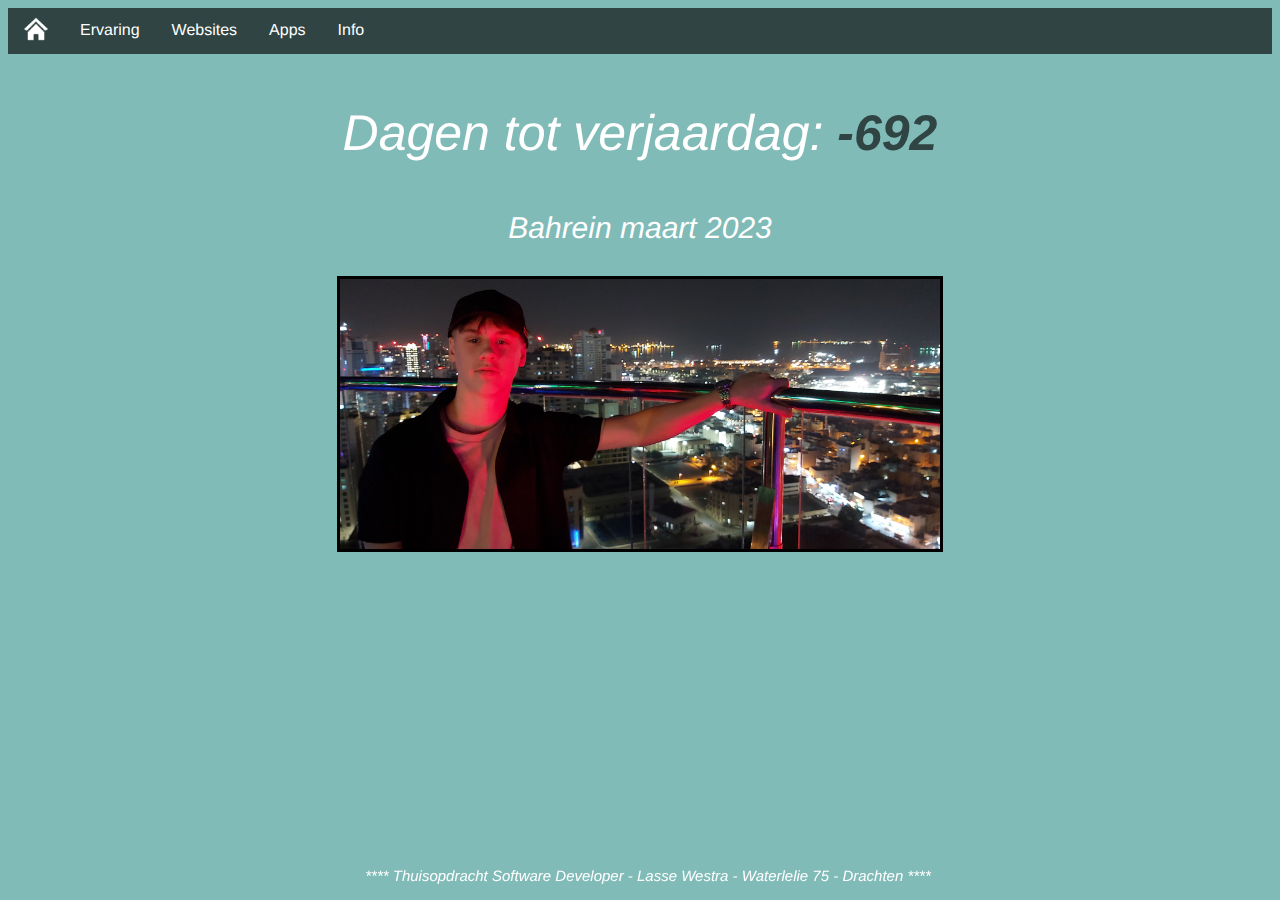
<file: index.html>
<!DOCTYPE html>
<!-- home/index pagina van de F1Lasse website -->
<html lang="nl">

<head>
  <meta charset="UTF-8">
  <title>Homepage F1Lasse</title>
  <link rel="stylesheet" href="resources/css/style.css">
  <link rel="stylesheet" href="resources/css/menu.css">
</head>

<body>

  <!-- het hoofdmenu -->
  <ul class="menu">
    <li class="menu-item"><a class="active" href="index.html"><img src="resources/pictures/home.png" alt="home"></a></li>
    <li class="menu-item"><a href="pagina2.html">Ervaring</a></li>
    <li class="menu-item"><a href="pagina3.html">Websites</a></li>
    <li class="menu-item"><a href="pagina4.html">Apps</a></li>
    <li class="menu-item"><a href="pagina5.html">Info</a></li>
  </ul>

  <p class="header">Dagen tot verjaardag: <strong class="text-donkergroen" id="dagenTeGaan"></strong></p>

  <script>
    // JavaScript functie om aantal dagen van vandaag tot een datum
    function dagenTotVerjaardag() {
      var vandaag = new Date();
      var aug24_2024 = new Date("2024-09-02");
      var diff = aug24_2024 - vandaag;
      var dag = 1000 * 60 * 60 * 24;
      var dagenTot = Math.ceil(diff / dag);
      return dagenTot;
    }

    // Het aantal dagen tot aan zandvoor op de site invullen
    var dagenOver = dagenTotVerjaardag();
    document.getElementById("dagenTeGaan").textContent = dagenOver;
  </script>

  <p class="headline">Bahrein maart 2023</p>
  
  <img src="resources/pictures/lasse.jpg" alt="lasse" width="600" class="picture_centr_zrand">


  

  <!-- footer met scrollende nieuws banner -->
  <footer>
    <div class="scrolling-banner">
      <p>**** Thuisopdracht Software Developer - Lasse Westra - Waterlelie 75 - Drachten ****</p>
    </div>
  </footer>

</body>

</html>
</file>
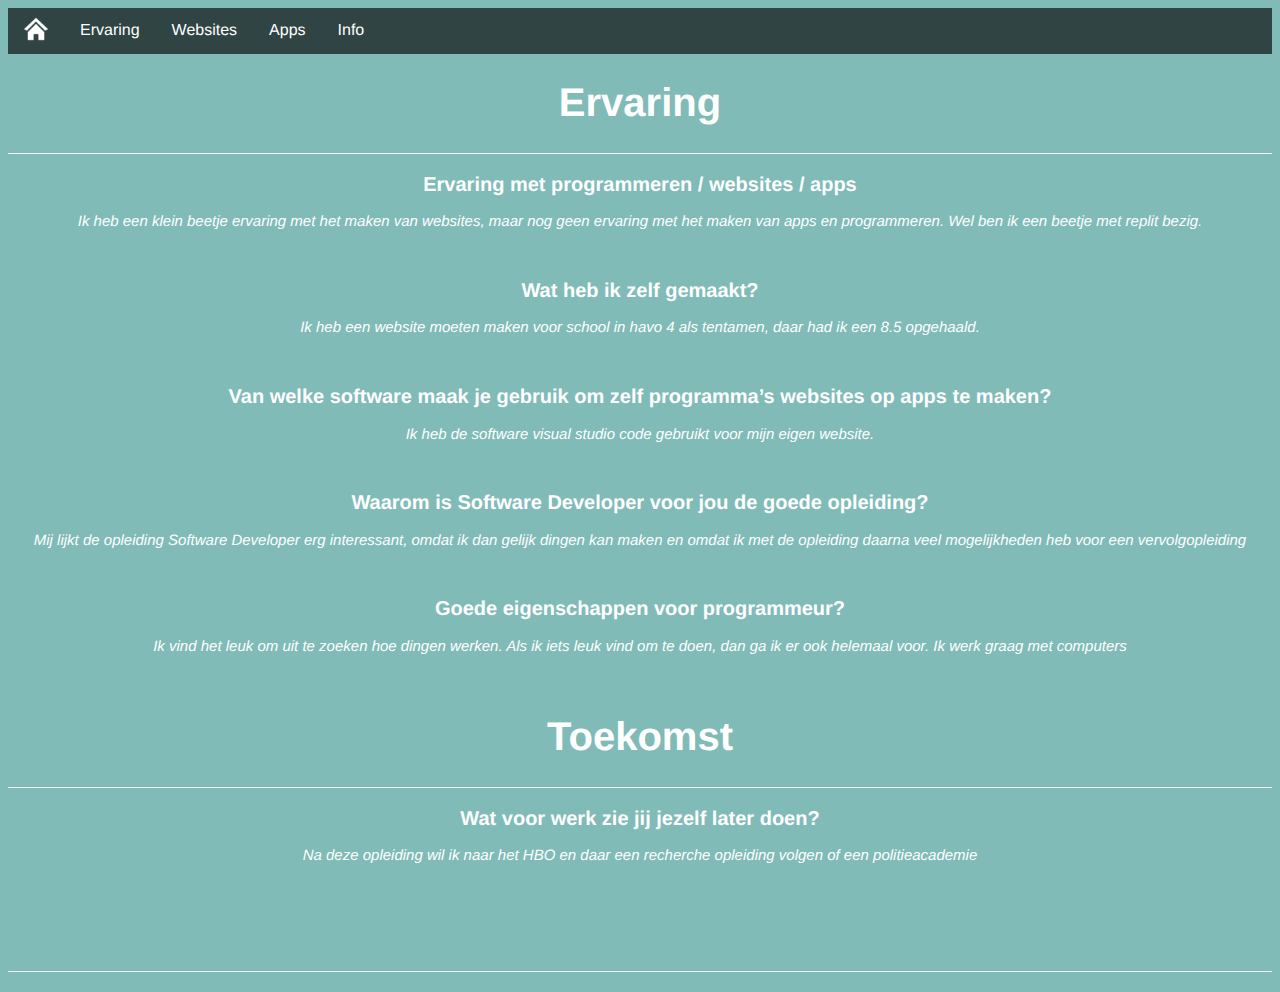
<file: pagina2.html>
<!DOCTYPE html>
<!-- Pagina met informatie en contactgegevens van de website -->
<html lang="nl">

<head>
    <meta charset="UTF-8">
    <title>Info Page</title>
    <link rel="stylesheet" href="resources/css/style.css">
    <link rel="stylesheet" href="resources/css/menu.css">
</head>

<body>
    <!-- het hoofdmenu -->
    <ul class="menu">
        <li class="menu-item"><a class="active" href="index.html"><img src="resources/pictures/home.png" alt="home"></a></li>
        <li class="menu-item"><a href="pagina2.html">Ervaring</a></li>
        <li class="menu-item"><a href="pagina3.html">Websites</a></li>
        <li class="menu-item"><a href="pagina4.html">Apps</a></li>
        <li class="menu-item"><a href="pagina5.html">Info</a></li>
    </ul>
    
    <h1>Ervaring</h1>
    <hr>
    <h2>Ervaring met programmeren / websites / apps</h2>
    <p class="infotext">Ik heb een klein beetje ervaring met het maken van websites, 
        maar nog geen ervaring met het maken van apps en programmeren. Wel ben ik een beetje met replit bezig.</p>
    <br>

    <h2>Wat heb ik zelf gemaakt?</h2>
    <p class="infotext">Ik heb een website moeten maken voor school in havo 4 als tentamen, daar had ik een 8.5 opgehaald.</p>
    <br>

    <h2>Van welke software maak je gebruik om zelf programma’s websites op apps te maken?</h2>
    <p class="infotext">Ik heb de software visual studio code gebruikt voor mijn eigen website.</p>
    <br>

    <h2>Waarom is Software Developer voor jou de goede opleiding? </h2>
    <p class="infotext">Mij lijkt de opleiding Software Developer erg interessant, omdat ik dan gelijk dingen kan maken 
        en omdat ik met de opleiding daarna veel mogelijkheden heb voor een vervolgopleiding</p>
    
    <br>
    <h2>Goede eigenschappen voor programmeur? </h2>
    <p class="infotext">Ik vind het leuk om uit te zoeken hoe dingen werken. 
        Als ik iets leuk vind om te doen, dan ga ik er ook helemaal voor. Ik werk graag met computers</p>

    <br>

    <h1>Toekomst</h1>
    <hr>
    <h2>Wat voor werk zie jij jezelf later doen?</h2>
    <p class="infotext">Na deze opleiding wil ik naar het HBO en daar een recherche opleiding volgen of 
        een politieacademie </p>
    <br>
    <br><br><br>

    <hr>

    

</body>

</html>
</file>
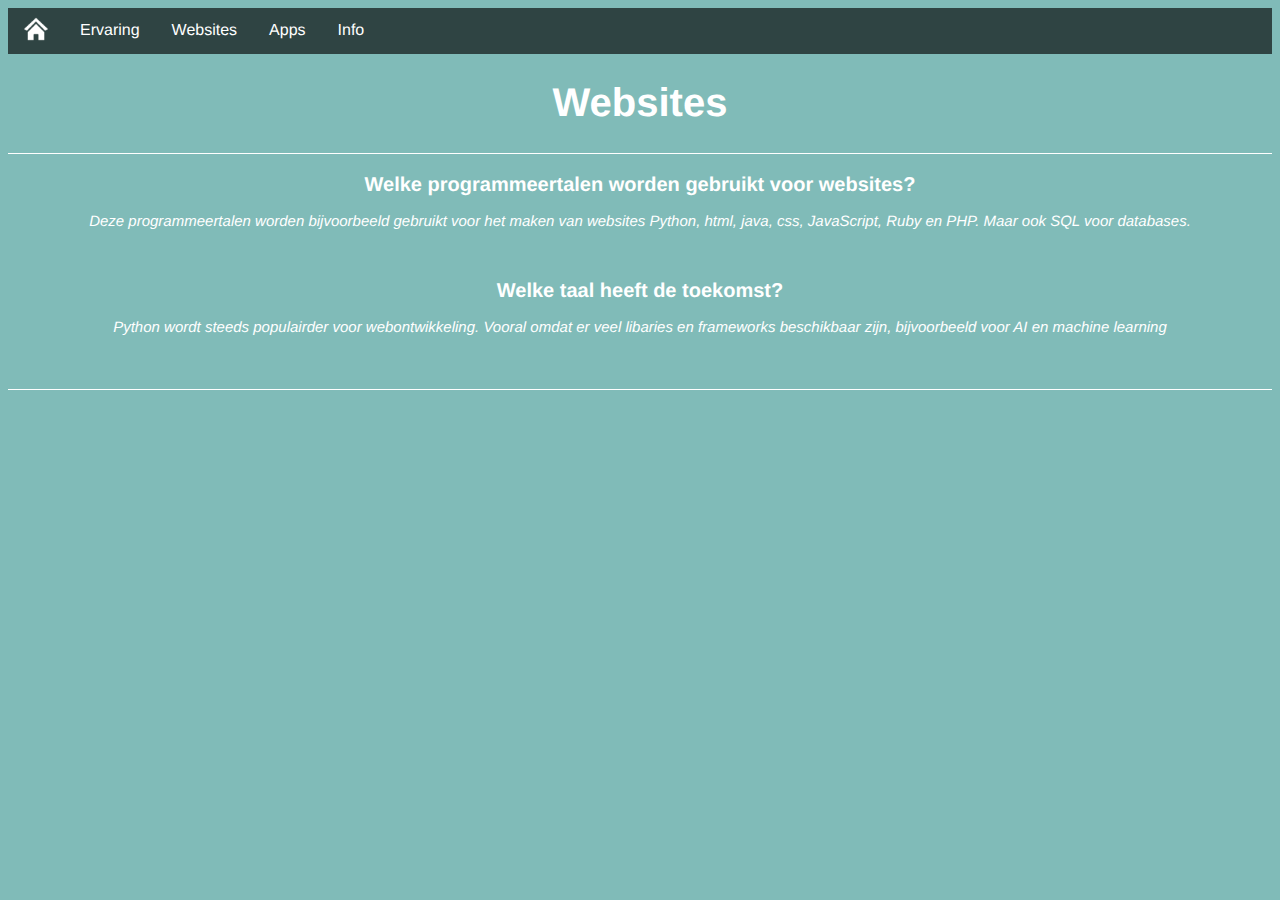
<file: pagina3.html>
<!DOCTYPE html>
<!-- Pagina met informatie over het maken van websites -->
<html lang="nl">

<head>
    <meta charset="UTF-8">
    <title>Info Page</title>
    <link rel="stylesheet" href="resources/css/style.css">
    <link rel="stylesheet" href="resources/css/menu.css">
</head>

<body>
    <!-- het hoofdmenu -->
    <ul class="menu">
        <li class="menu-item"><a class="active" href="index.html"><img src="resources/pictures/home.png" alt="home"></a></li>
        <li class="menu-item"><a href="pagina2.html">Ervaring</a></li>
        <li class="menu-item"><a href="pagina3.html">Websites</a></li>
        <li class="menu-item"><a href="pagina4.html">Apps</a></li>
        <li class="menu-item"><a href="pagina5.html">Info</a></li>
    </ul>
    
    <h1>Websites</h1>
    <hr>
    <h2>Welke programmeertalen worden gebruikt voor websites?</h2>
    <p class="infotext">Deze programmeertalen worden bijvoorbeeld gebruikt voor het maken van 
        websites Python, html, java, css, JavaScript, Ruby en PHP. Maar ook SQL voor databases.    
    </p>
    <br>

    <h2>Welke taal heeft de toekomst?</h2>
    <p class="infotext">Python wordt steeds populairder voor webontwikkeling. 
        Vooral omdat er veel libaries en frameworks beschikbaar zijn, bijvoorbeeld voor AI en machine learning </p>
    <br>

    
    <hr>
    <br><br><br>
    

</body>

</html>
</file>
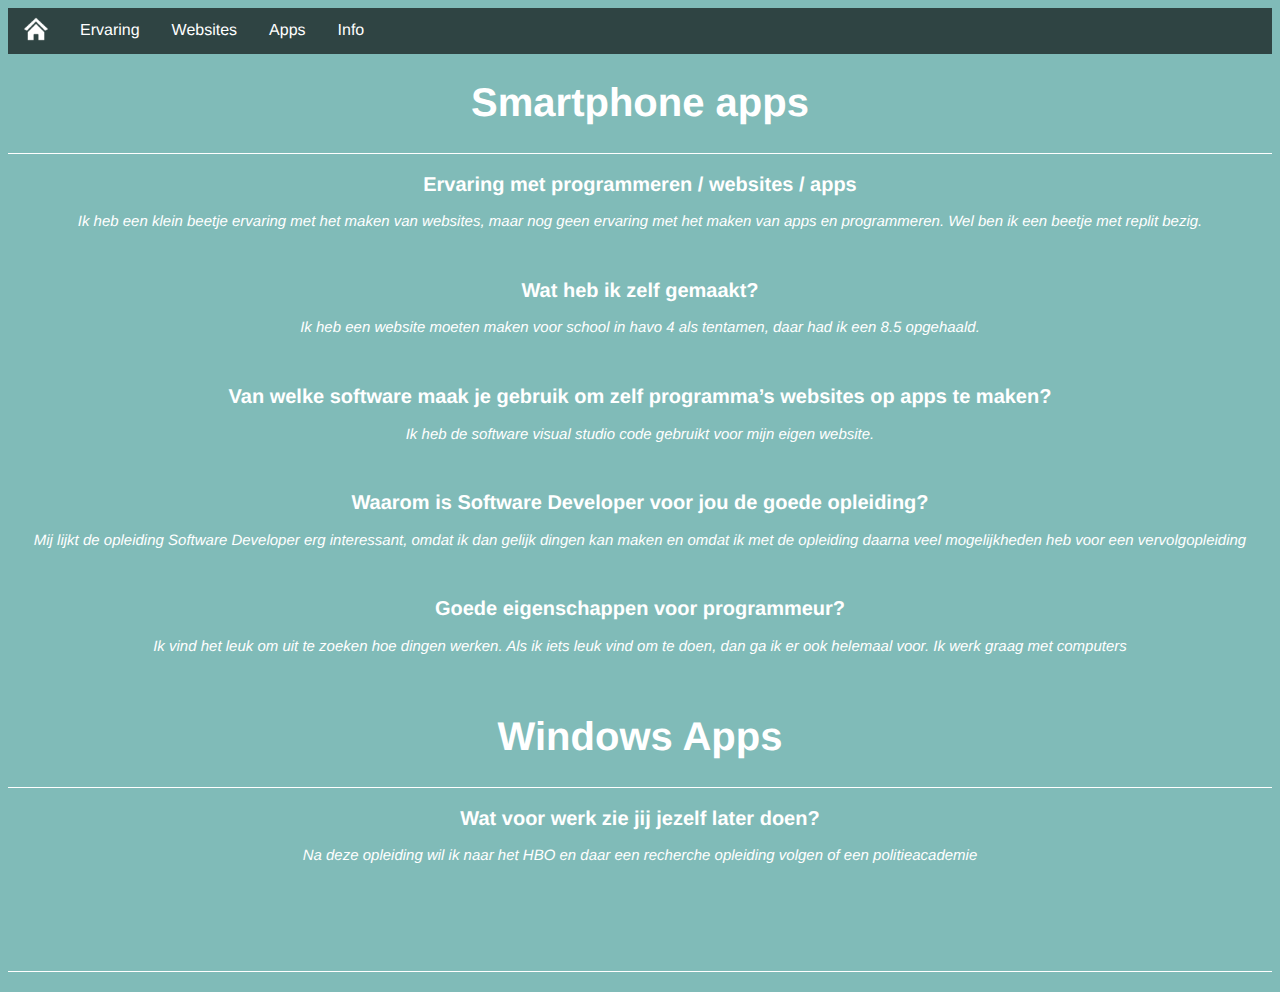
<file: pagina4.html>
<!DOCTYPE html>
<!-- Pagina met informatie over het maken van apps -->
<html lang="nl">

<head>
    <meta charset="UTF-8">
    <title>Info Page</title>
    <link rel="stylesheet" href="resources/css/style.css">
    <link rel="stylesheet" href="resources/css/menu.css">
</head>

<body>
    <!-- het hoofdmenu -->
    <ul class="menu">
        <li class="menu-item"><a class="active" href="index.html"><img src="resources/pictures/home.png" alt="home"></a></li>
        <li class="menu-item"><a href="pagina2.html">Ervaring</a></li>
        <li class="menu-item"><a href="pagina3.html">Websites</a></li>
        <li class="menu-item"><a href="pagina4.html">Apps</a></li>
        <li class="menu-item"><a href="pagina5.html">Info</a></li>
    </ul>
    
    <h1>Smartphone apps</h1>
    <hr>
    <h2>Ervaring met programmeren / websites / apps</h2>
    <p class="infotext">Ik heb een klein beetje ervaring met het maken van websites, 
        maar nog geen ervaring met het maken van apps en programmeren. Wel ben ik een beetje met replit bezig.</p>
    <br>

    <h2>Wat heb ik zelf gemaakt?</h2>
    <p class="infotext">Ik heb een website moeten maken voor school in havo 4 als tentamen, daar had ik een 8.5 opgehaald.</p>
    <br>

    <h2>Van welke software maak je gebruik om zelf programma’s websites op apps te maken?</h2>
    <p class="infotext">Ik heb de software visual studio code gebruikt voor mijn eigen website.</p>
    <br>

    <h2>Waarom is Software Developer voor jou de goede opleiding? </h2>
    <p class="infotext">Mij lijkt de opleiding Software Developer erg interessant, omdat ik dan gelijk dingen kan maken 
        en omdat ik met de opleiding daarna veel mogelijkheden heb voor een vervolgopleiding</p>
    
    <br>
    <h2>Goede eigenschappen voor programmeur? </h2>
    <p class="infotext">Ik vind het leuk om uit te zoeken hoe dingen werken. 
        Als ik iets leuk vind om te doen, dan ga ik er ook helemaal voor. Ik werk graag met computers</p>

    <br>

    <h1>Windows Apps</h1>
    <hr>
    <h2>Wat voor werk zie jij jezelf later doen?</h2>
    <p class="infotext">Na deze opleiding wil ik naar het HBO en daar een recherche opleiding volgen of 
        een politieacademie </p>
    <br>
    <br><br><br>

    <hr>

    

</body>

</html>
</file>
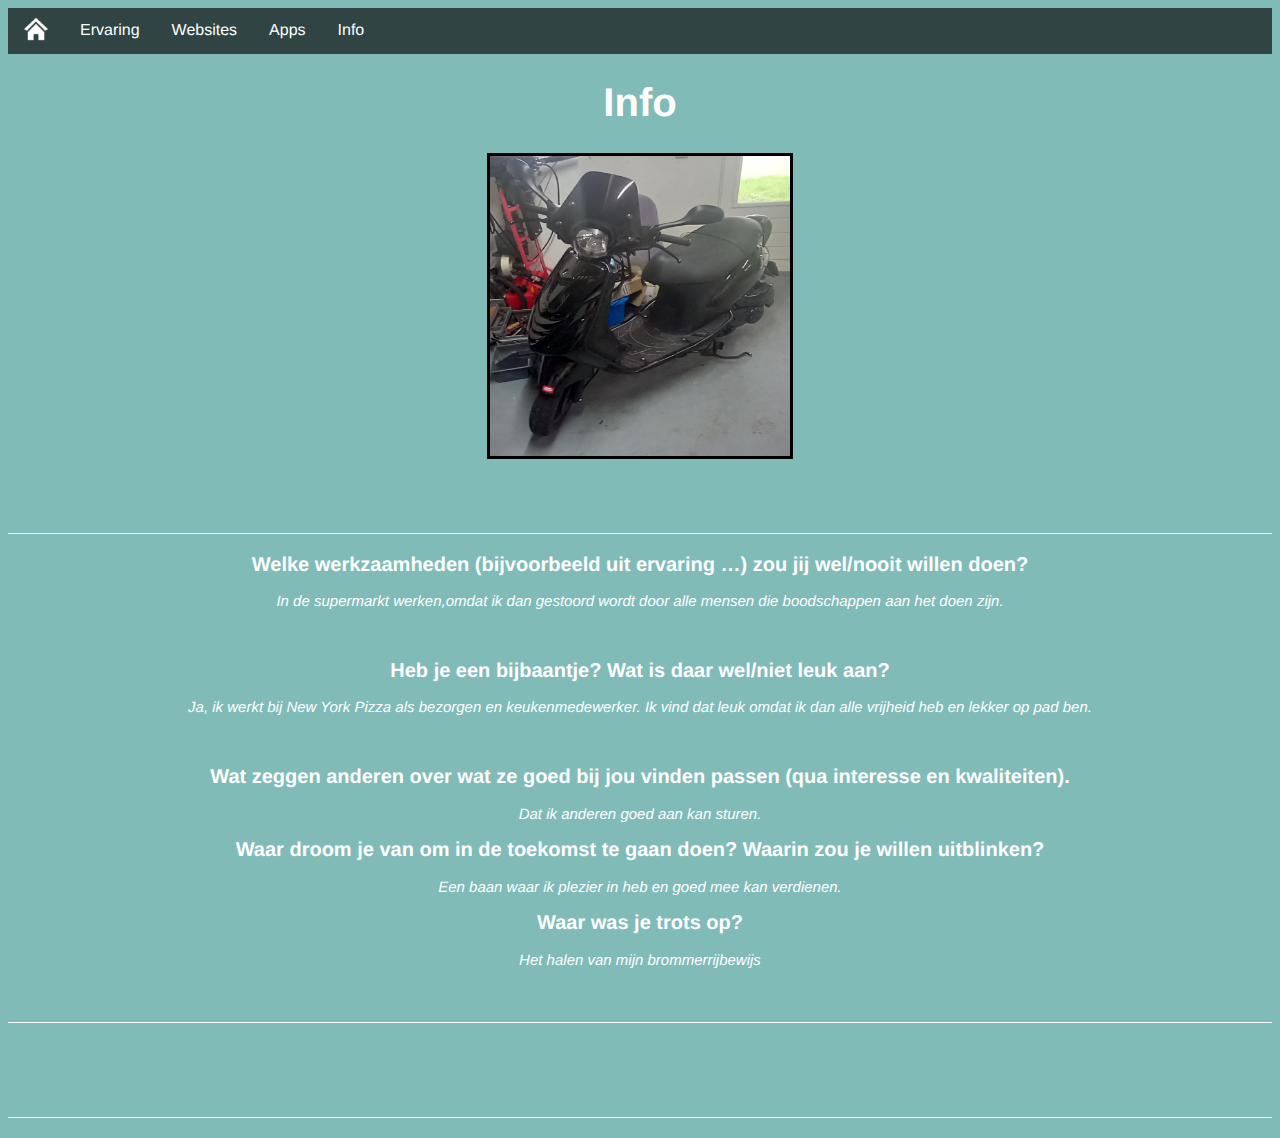
<file: pagina5.html>
<!DOCTYPE html>
<!-- Pagina met informatie en contactgegevens van de website -->
<html lang="nl">

<head>
    <meta charset="UTF-8">
    <title>Info Page</title>
    <link rel="stylesheet" href="resources/css/style.css">
    <link rel="stylesheet" href="resources/css/menu.css">
</head>

<body>
    <!-- het hoofdmenu -->
    <ul class="menu">
        <li class="menu-item"><a class="active" href="index.html"><img src="resources/pictures/home.png" alt="home"></a></li>
        <li class="menu-item"><a href="pagina2.html">Ervaring</a></li>
        <li class="menu-item"><a href="pagina3.html">Websites</a></li>
        <li class="menu-item"><a href="pagina4.html">Apps</a></li>
        <li class="menu-item"><a href="pagina5.html">Info</a></li>
    </ul>
    
    <h1>Info</h1>

    <img src="resources/pictures/scooter.jpg" alt="scooter" width="300" height="300" class="picture_centr_zrand">
    <br><br><br>

    <hr>
    <h2>Welke werkzaamheden (bijvoorbeeld uit ervaring …) zou jij wel/nooit willen doen?</h2>
    <p class="infotext">In de supermarkt werken,omdat ik dan gestoord wordt door alle mensen die boodschappen aan het doen zijn.</p>
    <br>

    <h2>Heb je een bijbaantje? Wat is daar wel/niet leuk aan?</h2>
    <p class="infotext">Ja, ik werkt bij New York Pizza als bezorgen en keukenmedewerker. 
        Ik vind dat leuk omdat ik dan alle vrijheid heb en lekker op pad ben.
    </p>
    <br>

    <h2>Wat zeggen anderen over wat ze goed bij jou vinden passen (qua interesse en
        kwaliteiten).</h2>
    <p class="infotext">Dat ik anderen goed aan kan sturen.</p>

    <h2>Waar droom je van om in de toekomst te gaan doen? Waarin zou je willen uitblinken?</h2>
    <p class="infotext">Een baan waar ik plezier in heb en goed mee kan verdienen.</p>


    <h2>Waar was je trots op?</h2>
    <p class="infotext">Het halen van mijn brommerrijbewijs
    </p>


    <br>


    <hr>
    <br><br><br>


    <hr>

</body>

</html>
</file>
<file: resources/css/style.css>
/* Stylesheet met algemene stylen */
html {

    min-height: 100%;
    font-family: titillium web, sans-serif;
    font-size: 100%;
    text-rendering: geometricprecision;
    color: white;

}

/* achtergrond van de pagina's */
body {
    /* background-image: url("../pictures/auto.jpg"); */
    background-size: cover;
    background-position: center;
    background-attachment: fixed;
    background-color: #80bbb8;
}

/* afbeeldingen met rode rand */
.picture_centr_rrand {
    display: block;
    margin-left: auto;
    margin-right: auto;
    border: 3px solid rgb(168, 17, 17);
}

/* afbeeldingen met zwarte rand */
.picture_centr_zrand {
    display: block;
    margin-left: auto;
    margin-right: auto;
    border: 3px solid rgb(0, 0, 0);
}

h1 {
    text-align: center;
    font-size: 40px;
    white-space: nowrap;
}

h2 {
    text-align: center;
    font-size: 20px;
    white-space: nowrap;
}


p {
    text-align: center;
    font-size: 15px;
    font-style: italic;
}

.headline {
    text-align: center;
    font-size: 30px;
    font-style: italic;
}

i {
    text-align: center;
    font-family: Verdana;
}

/* centreer de tabel */
table {
    border-collapse: collapse;
    margin-left: auto;
    margin-right: auto;
}

/* rode randen om de tabel */
th,
td {
    border: 3px solid rgb(145, 4, 4);
    padding: 8px;
    width: auto;
}

/* centreer video's */
iframe {
    display: block;
    margin: 0 auto;
    border: 3px solid rgb(158, 2, 2);
}

footer {
    position: fixed;
    bottom: 0;
    width: 100%;
    color: white;
}

.scrolling-banner {
    white-space: nowrap;
    overflow: hidden;
}

.scrolling-banner p {
    animation: scroll 10s linear infinite;
}

@keyframes scroll {
    0% {
        transform: translateX(100%);
    }

    100% {
        transform: translateX(-100%);
    }
}

/* horizontale lijn */
hr {
    border: 0;
    height: 1px;
    background-color: white;
    margin: 20px 0;
}


/* De mailto link geel */
a.email-link {
    color: yellow;
    text-decoration: none;
}

a.email-link:hover {
    text-decoration: underline;
}

/* gele text */
.text-geel {
    color: yellow;
}

/* groene text */
.text-donkergroen {
    color: #2F4443;
}


/* rose text */
.text-rose {
    color: rgb(221, 6, 174);
}

.header {
    text-align: center;
    font-size: 50px;
}
</file>
<file: resources/css/menu.css>
/* Stylesheet voor het hoofdmenu */

/* hoofdstijl van het menu */
.menu {
  list-style-type: none;
  margin: 0;
  padding: 0;
  overflow: hidden;
  background-color: #2F4443;
}

.menu-item {
  float: left;
}

/* textstijl van menu items */
.menu-item a {
  display: block;
  color: white;
  text-align: center;
  padding: 14px 16px;
  text-decoration: none;
}

/* zwart kleuren bij muis over */
.menu-item a:hover {
  background-color: #0621b9;
  
}

/* stijl voor de het plaatje van home */
li.menu-item img {
  height: 24px;
  width: auto;
  max-width: 100%;
  margin-top: -8px;
  margin-bottom: -6px;
}
</file>
